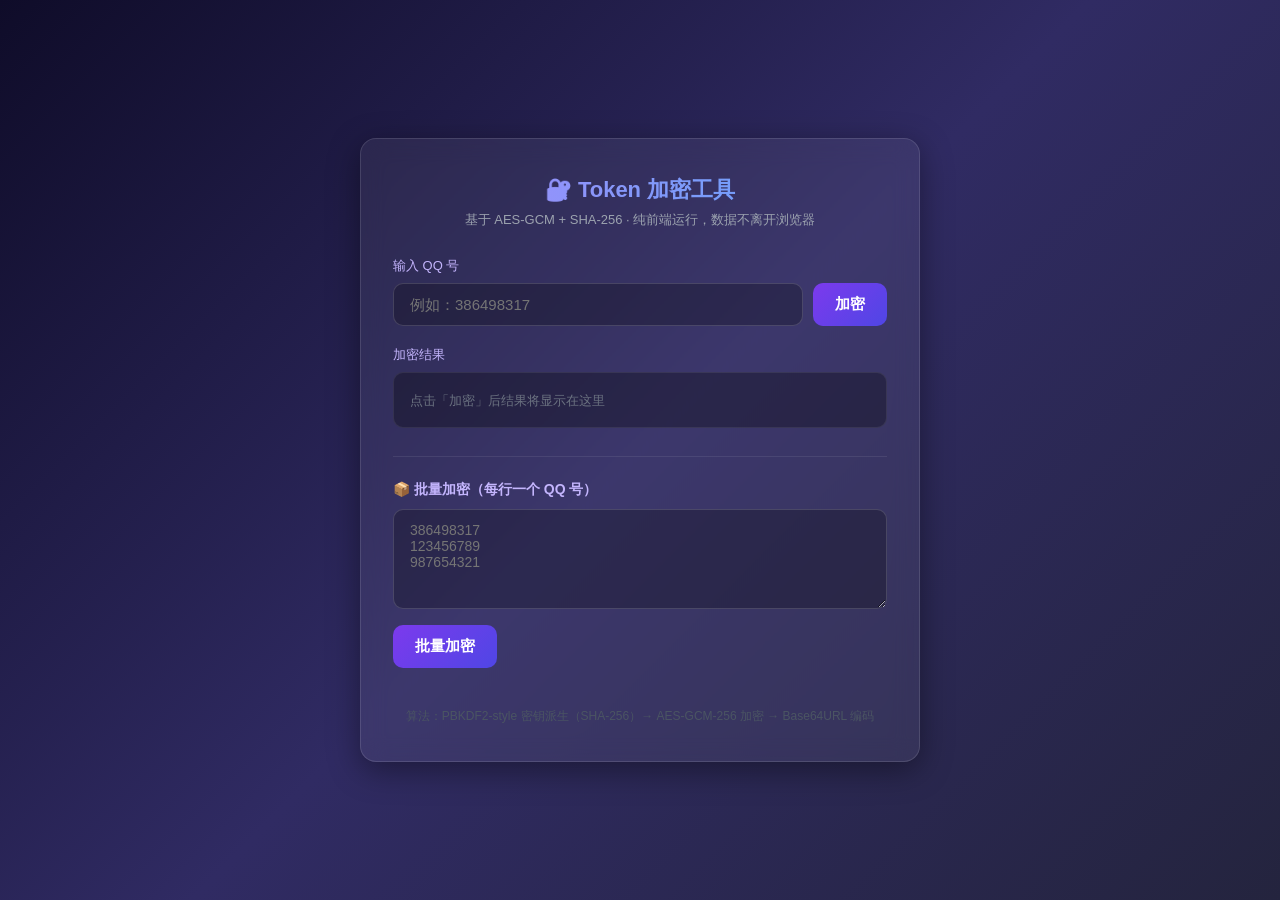
<file: home/members/jiami.html>
<!DOCTYPE html>
<html lang="zh-CN">
<head>
<meta charset="UTF-8" />
<meta name="viewport" content="width=device-width, initial-scale=1.0" />
<title>Token 加密工具</title>
<style>
  * { margin: 0; padding: 0; box-sizing: border-box; }
  body {
    font-family: -apple-system, BlinkMacSystemFont, "Segoe UI", "PingFang SC", "Microsoft YaHei", sans-serif;
    background: linear-gradient(135deg, #0f0c29, #302b63, #24243e);
    min-height: 100vh;
    display: flex;
    align-items: center;
    justify-content: center;
    padding: 20px;
    color: #e0e0e0;
  }
  .container {
    background: rgba(255,255,255,0.06);
    backdrop-filter: blur(12px);
    border: 1px solid rgba(255,255,255,0.12);
    border-radius: 16px;
    padding: 36px 32px;
    width: 100%;
    max-width: 560px;
    box-shadow: 0 8px 32px rgba(0,0,0,0.4);
  }
  h1 {
    font-size: 22px;
    margin-bottom: 6px;
    background: linear-gradient(90deg, #a78bfa, #60a5fa);
    -webkit-background-clip: text;
    -webkit-text-fill-color: transparent;
    text-align: center;
  }
  .subtitle {
    text-align: center;
    font-size: 13px;
    color: #9ca3af;
    margin-bottom: 28px;
  }
  label {
    display: block;
    font-size: 13px;
    color: #c4b5fd;
    margin-bottom: 8px;
    font-weight: 500;
  }
  .input-group {
    display: flex;
    gap: 10px;
    margin-bottom: 20px;
  }
  input[type="text"] {
    flex: 1;
    padding: 12px 16px;
    border-radius: 10px;
    border: 1px solid rgba(255,255,255,0.15);
    background: rgba(0,0,0,0.25);
    color: #f3f4f6;
    font-size: 15px;
    outline: none;
    transition: border-color .2s, box-shadow .2s;
  }
  input[type="text"]:focus {
    border-color: #7c3aed;
    box-shadow: 0 0 0 3px rgba(124,58,237,0.25);
  }
  button {
    padding: 12px 22px;
    border: none;
    border-radius: 10px;
    background: linear-gradient(135deg, #7c3aed, #4f46e5);
    color: #fff;
    font-size: 15px;
    font-weight: 600;
    cursor: pointer;
    transition: transform .15s, box-shadow .2s, opacity .2s;
    white-space: nowrap;
  }
  button:hover { transform: translateY(-1px); box-shadow: 0 6px 20px rgba(124,58,237,0.4); }
  button:active { transform: translateY(0); }
  button:disabled { opacity: .6; cursor: not-allowed; }

  .result-box {
    margin-top: 8px;
    padding: 16px;
    border-radius: 10px;
    background: rgba(0,0,0,0.3);
    border: 1px solid rgba(255,255,255,0.08);
    min-height: 56px;
    word-break: break-all;
    font-family: "JetBrains Mono", "Fira Code", Consolas, monospace;
    font-size: 14px;
    color: #d1fae5;
    line-height: 1.6;
    position: relative;
  }
  .result-box .placeholder { color: #6b7280; font-family: inherit; font-size: 13px; }
  .copy-btn {
    margin-top: 12px;
    padding: 8px 16px;
    font-size: 13px;
    border-radius: 8px;
    background: rgba(16,185,129,0.15);
    color: #6ee7b7;
    border: 1px solid rgba(16,185,129,0.3);
  }
  .copy-btn:hover { background: rgba(16,185,129,0.25); }

  .batch-section { margin-top: 28px; border-top: 1px solid rgba(255,255,255,0.08); padding-top: 24px; }
  .batch-section h3 { font-size: 14px; color: #c4b5fd; margin-bottom: 10px; }
  textarea {
    width: 100%;
    min-height: 100px;
    padding: 12px 16px;
    border-radius: 10px;
    border: 1px solid rgba(255,255,255,0.15);
    background: rgba(0,0,0,0.25);
    color: #f3f4f6;
    font-size: 14px;
    font-family: inherit;
    outline: none;
    resize: vertical;
    margin-bottom: 12px;
  }
  textarea:focus { border-color: #7c3aed; box-shadow: 0 0 0 3px rgba(124,58,237,0.25); }
  .batch-results { margin-top: 16px; display: flex; flex-direction: column; gap: 8px; }
  .batch-item {
    display: flex;
    justify-content: space-between;
    align-items: center;
    padding: 10px 14px;
    border-radius: 8px;
    background: rgba(0,0,0,0.25);
    border: 1px solid rgba(255,255,255,0.06);
    font-size: 13px;
  }
  .batch-item .qq { color: #a78bfa; font-weight: 600; min-width: 100px; }
  .batch-item .token { color: #d1fae5; font-family: monospace; word-break: break-all; text-align: right; flex: 1; margin: 0 10px; }
  .batch-item .copy-one {
    padding: 4px 10px; font-size: 12px; border-radius: 6px;
    background: rgba(16,185,129,0.15); color: #6ee7b7; border: 1px solid rgba(16,185,129,0.3);
    cursor: pointer; white-space: nowrap;
  }
  .toast {
    position: fixed; bottom: 30px; left: 50%; transform: translateX(-50%) translateY(20px);
    background: #10b981; color: #fff; padding: 10px 24px; border-radius: 8px;
    font-size: 14px; opacity: 0; transition: opacity .3s, transform .3s; pointer-events: none;
    z-index: 999;
  }
  .toast.show { opacity: 1; transform: translateX(-50%) translateY(0); }
  .footer { text-align: center; margin-top: 24px; font-size: 12px; color: #4b5563; }
</style>
</head>
<body>

<div class="container">
  <h1>🔐 Token 加密工具</h1>
  <p class="subtitle">基于 AES-GCM + SHA-256 · 纯前端运行，数据不离开浏览器</p>

  <!-- 单个 QQ 加密 -->
  <label for="qqInput">输入 QQ 号</label>
  <div class="input-group">
    <input type="text" id="qqInput" placeholder="例如：386498317" autocomplete="off" />
    <button id="encryptBtn">加密</button>
  </div>

  <label>加密结果</label>
  <div class="result-box" id="resultBox">
    <span class="placeholder">点击「加密」后结果将显示在这里</span>
  </div>
  <button class="copy-btn" id="copyBtn" style="display:none;">📋 复制结果</button>

  <!-- 批量加密 -->
  <div class="batch-section">
    <h3>📦 批量加密（每行一个 QQ 号）</h3>
    <textarea id="batchInput" placeholder="386498317&#10;123456789&#10;987654321"></textarea>
    <button id="batchBtn">批量加密</button>
    <div class="batch-results" id="batchResults"></div>
  </div>

  <p class="footer">算法：PBKDF2-style 密钥派生（SHA-256）→ AES-GCM-256 加密 → Base64URL 编码</p>
</div>

<div class="toast" id="toast"></div>

<script>
const PASSWORD = "386498317";
const enc = new TextEncoder();

async function makeToken(qq) {
  const keyMaterial = await crypto.subtle.digest("SHA-256", enc.encode(PASSWORD));
  const key = await crypto.subtle.importKey(
    "raw", keyMaterial, { name: "AES-GCM" }, false, ["encrypt"]
  );
  const ivHash = await crypto.subtle.digest("SHA-256", enc.encode("iv" + PASSWORD));
  const iv = new Uint8Array(ivHash).slice(0, 12);
  const cipher = await crypto.subtle.encrypt(
    { name: "AES-GCM", iv }, key, enc.encode(String(qq))
  );
  const bytes = new Uint8Array(cipher);
  let s = btoa(String.fromCharCode(...bytes));
  return s.replace(/\+/g, "-").replace(/\//g, "_").replace(/=+$/, "");
}

// ---------- 单个加密 ----------
const qqInput   = document.getElementById("qqInput");
const encryptBtn = document.getElementById("encryptBtn");
const resultBox  = document.getElementById("resultBox");
const copyBtn    = document.getElementById("copyBtn");
let   lastToken  = "";

encryptBtn.addEventListener("click", async () => {
  const qq = qqInput.value.trim();
  if (!qq) { showToast("请输入 QQ 号", true); return; }
  encryptBtn.disabled = true;
  encryptBtn.textContent = "加密中…";
  try {
    lastToken = await makeToken(qq);
    resultBox.innerHTML = `<span style="color:#d1fae5">${lastToken}</span>`;
    copyBtn.style.display = "inline-block";
  } catch (e) {
    resultBox.innerHTML = `<span style="color:#fca5a5">错误：${e.message}</span>`;
  } finally {
    encryptBtn.disabled = false;
    encryptBtn.textContent = "加密";
  }
});

// 回车也能触发
qqInput.addEventListener("keydown", e => { if (e.key === "Enter") encryptBtn.click(); });

// ---------- 批量加密 ----------
document.getElementById("batchBtn").addEventListener("click", async () => {
  const raw = document.getElementById("batchInput").value.trim();
  if (!raw) { showToast("请先输入 QQ 号", true); return; }
  const list = raw.split(/\s*\n\s*/).map(s => s.trim()).filter(Boolean);
  const container = document.getElementById("batchResults");
  container.innerHTML = "<span style='color:#9ca3af;font-size:13px'>加密中…</span>";

  const results = [];
  for (const qq of list) {
    try {
      const token = await makeToken(qq);
      results.push({ qq, token, ok: true });
    } catch (e) {
      results.push({ qq, token: "ERROR", ok: false });
    }
  }

  container.innerHTML = results.map((r, i) => `
    <div class="batch-item">
      <span class="qq">${r.qq}</span>
      <span class="token" style="color:${r.ok ? '#d1fae5' : '#fca5a5'}">${r.token}</span>
      <button class="copy-one" data-token="${r.token}" ${r.ok ? "" : "disabled"}>复制</button>
    </div>
  `).join("");

  // 绑定复制按钮
  container.querySelectorAll(".copy-one").forEach(btn => {
    btn.addEventListener("click", () => {
      navigator.clipboard.writeText(btn.dataset.token).then(() => showToast("已复制"));
    });
  });
});

// ---------- 复制 ----------
copyBtn.addEventListener("click", () => {
  if (!lastToken) return;
  navigator.clipboard.writeText(lastToken).then(() => showToast("已复制到剪贴板"));
});

// ---------- Toast ----------
function showToast(msg, isError) {
  const t = document.getElementById("toast");
  t.textContent = msg;
  t.style.background = isError ? "#ef4444" : "#10b981";
  t.classList.add("show");
  setTimeout(() => t.classList.remove("show"), 1800);
}
</script>
</body>
</html>
</file>
